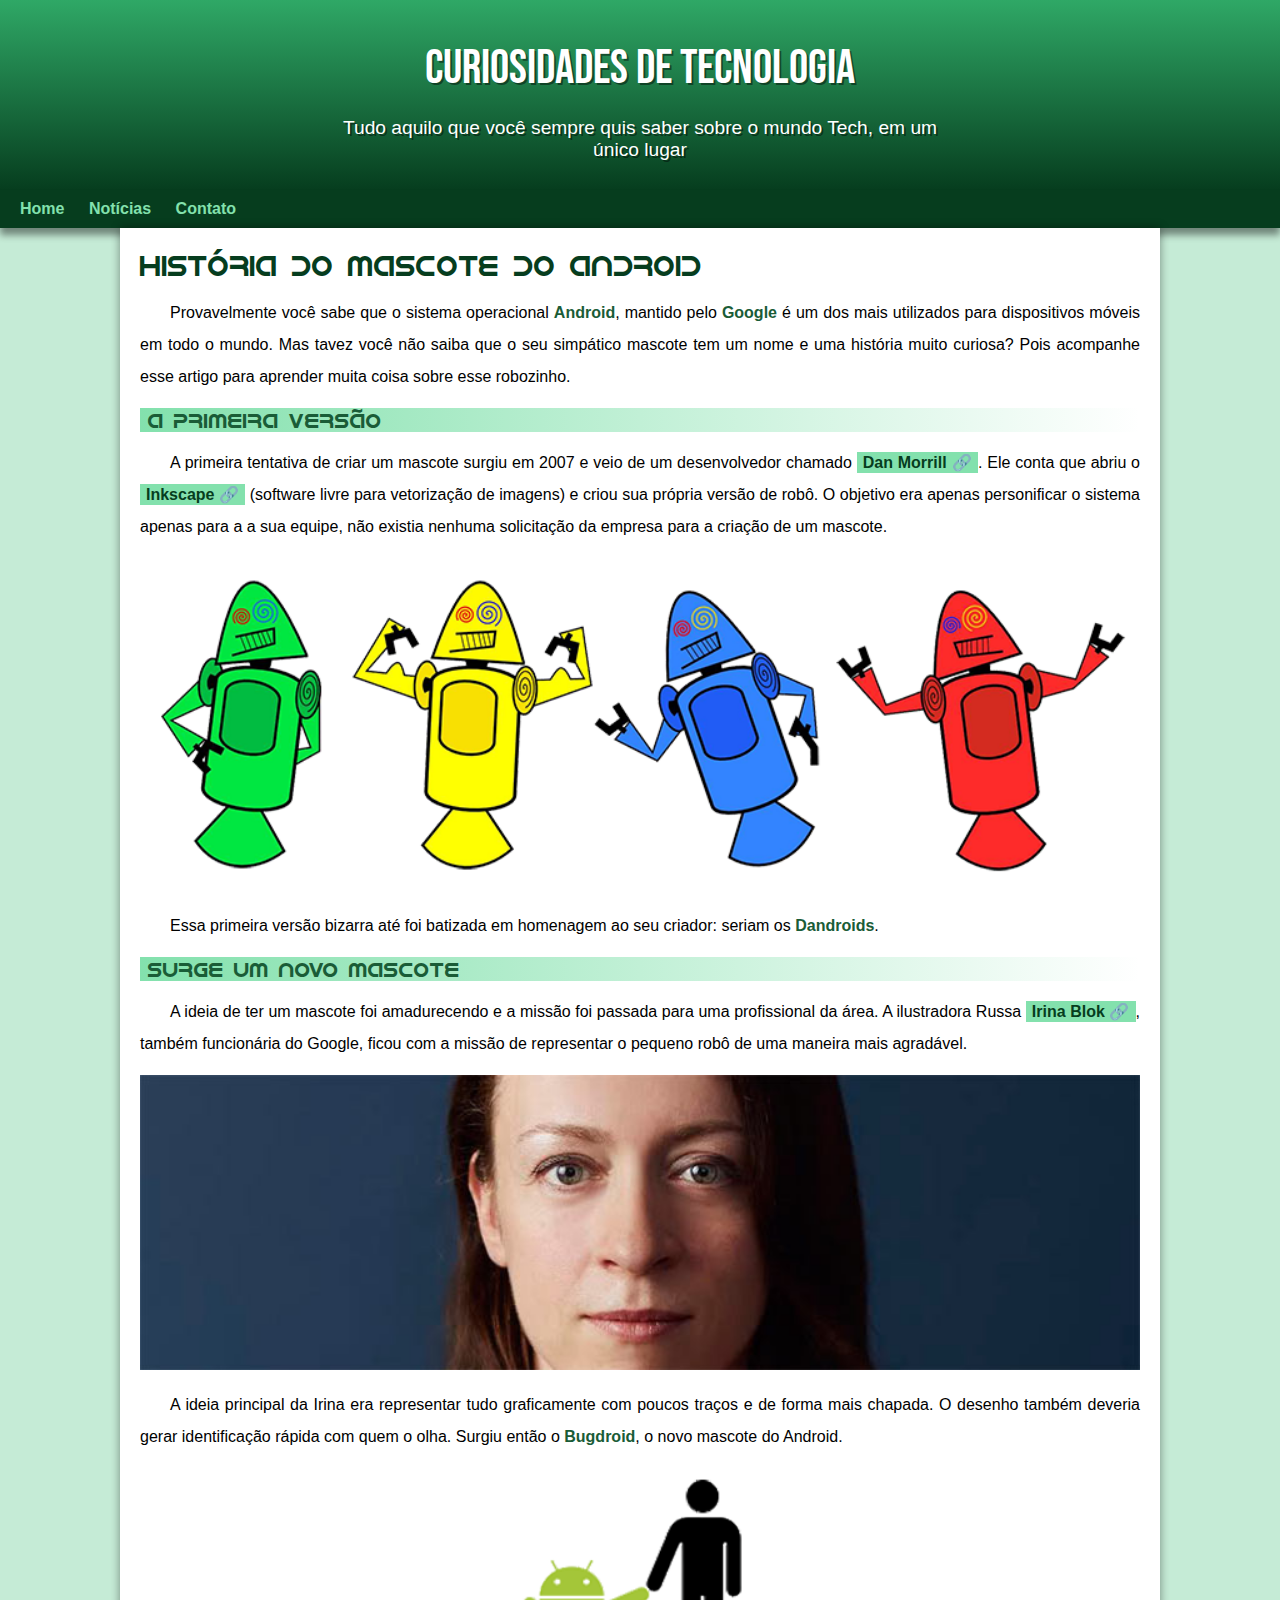
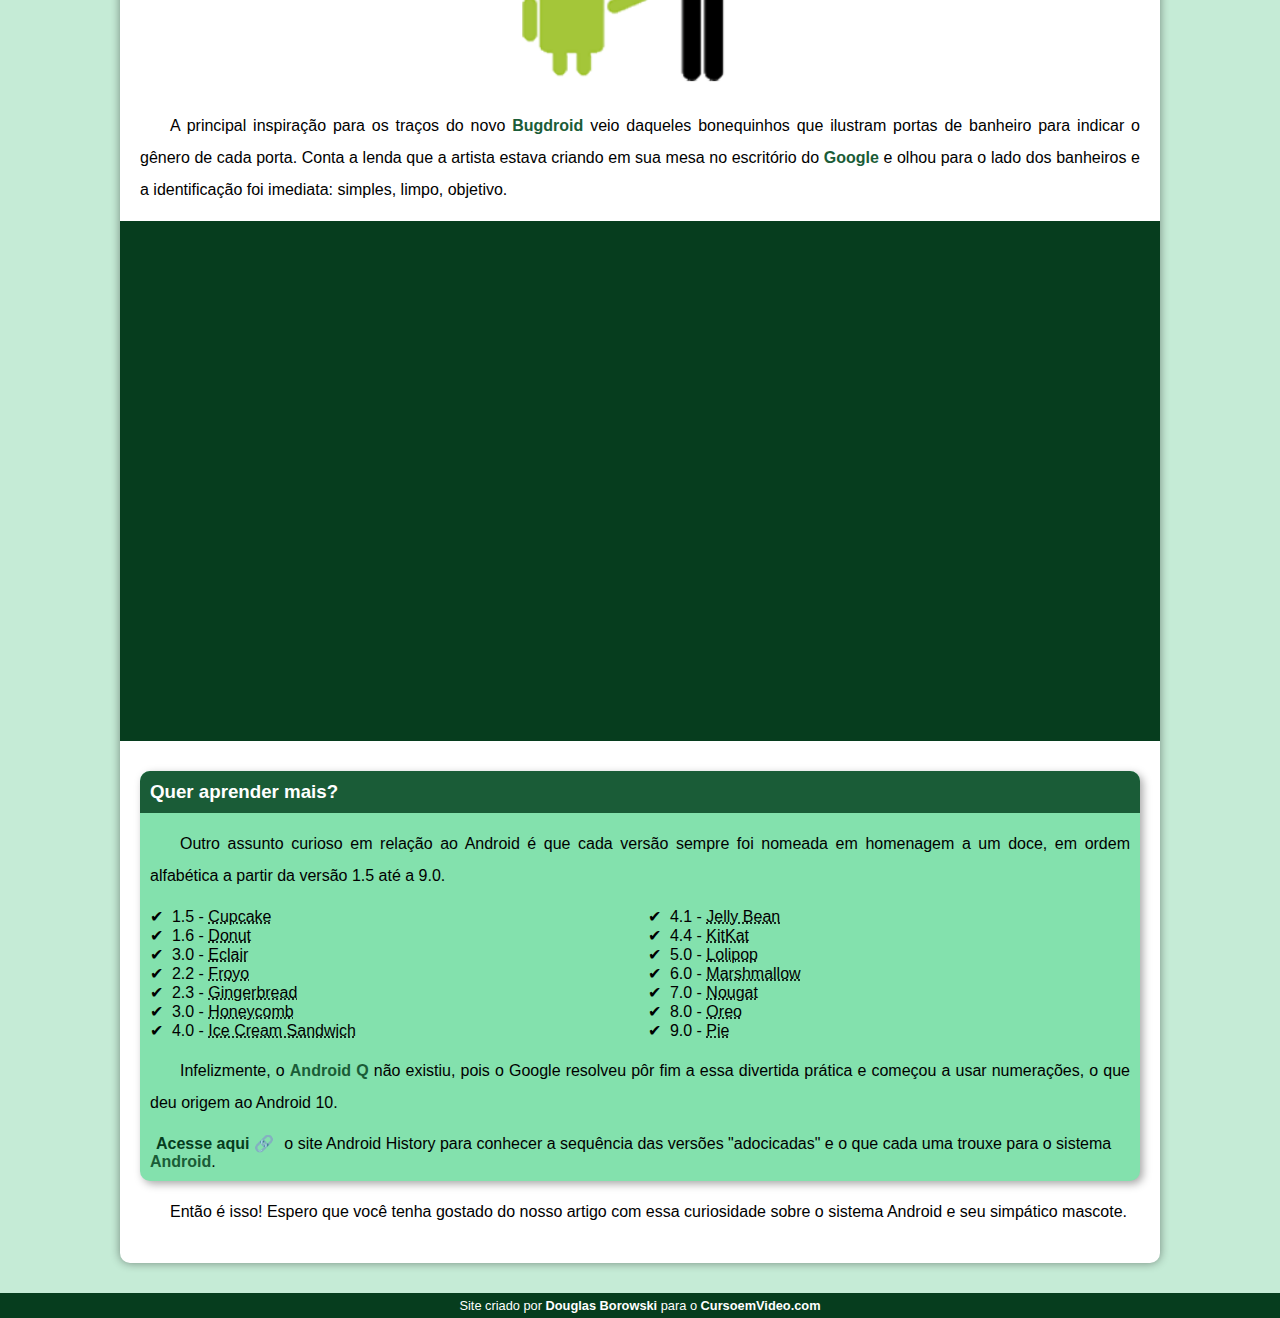
<file: projetos/Android/index.html>
<!DOCTYPE html>
<html lang="pt-br">
<head>
    <meta charset="UTF-8">
    <meta http-equiv="X-UA-Compatible" content="IE=edge">
    <meta name="viewport" content="width=device-width, initial-scale=1.0">
    <title>Como surgiu o mascote do Android</title>
    <link rel="shortcut icon" href="pacote-projeto-d010/imagens/favicon.ico" type="image/x-icon">
    <link rel="stylesheet" href="style/style.css">
</head>
<body>
    <header>
        <h1>Curiosidades de Tecnologia</h1>
        <p>Tudo aquilo que você sempre quis saber sobre o mundo Tech, em um único lugar</p>
    </header>
    <nav>
        <a href="#">Home</a>
        <a href="#">Notícias</a>
        <a href="#">Contato</a>
    </nav>
    <main>
        <article>
            <h1>História do Mascote do Android</h1>
            
            <p>Provavelmente você sabe que o sistema operacional <strong>Android</strong>, mantido pelo <strong>Google</strong> é um dos mais utilizados para dispositivos móveis em todo o mundo. Mas tavez você não saiba que o seu simpático mascote tem um nome e uma história muito curiosa? Pois acompanhe esse artigo para aprender muita coisa sobre esse robozinho.</p>
            
            <h2>A primeira versão</h2>
            
            <p>A primeira tentativa de criar um mascote surgiu em 2007 e veio de um desenvolvedor chamado <a href="https://androidcommunity.com/dan-morrill-shows-us-the-android-mascot-that-almost-was-20130103/" target="_blank" class="externo">Dan Morrill</a>. Ele conta que abriu o <a href="https://inkscape.org/pt-br/" target="_blank" class="externo">Inkscape</a> (software livre para vetorização de imagens) e criou sua própria versão de robô. O objetivo era apenas personificar o sistema apenas para a a sua equipe, não existia nenhuma solicitação da empresa para a criação de um mascote.</p>
            
            <picture>
                <source media="(max-width: 670px)" srcset="pacote-projeto-d010/imagens/dan-droids-pq.png">
                <img src="pacote-projeto-d010/imagens/dan-droids.png" alt="Primeiro mascote do Android"></picture>
            
            <p>Essa primeira versão bizarra até foi batizada em homenagem ao seu criador: seriam os <strong>Dandroids</strong>.</p>
            
            <h2>Surge um novo mascote</h2>
            
            <p>A ideia de ter um mascote foi amadurecendo e a missão foi passada para uma profissional da área. A ilustradora Russa <a href="https://www.irinablok.com/" target="_blank" class="externo">Irina Blok</a>, também funcionária do Google, ficou com a missão de representar o pequeno robô de uma maneira mais agradável.</p>
            
            <picture>
                <source media="(max-width: 670px )" srcset="pacote-projeto-d010/imagens/irina-blok-pq.jpg">
                <img src="pacote-projeto-d010/imagens/irina-blok.jpg" alt="Irina Block, criadora do primeiro Bugdroid"></picture>
            
            <p>A ideia principal da Irina era representar tudo graficamente com poucos traços e de forma mais chapada. O desenho também deveria gerar identificação rápida com quem o olha. Surgiu então o <strong>Bugdroid</strong>, o novo mascote do Android.</p>
            
            <img src="pacote-projeto-d010/imagens/bugdroid.png" class="pequena" alt="Bugdroid">
            
            <p>A principal inspiração para os traços do novo <strong>Bugdroid</strong> veio daqueles bonequinhos que ilustram portas de banheiro para indicar o gênero de cada porta. Conta a lenda que a artista estava criando em sua mesa no escritório do <strong>Google</strong> e olhou para o lado dos banheiros e a identificação foi imediata: simples, limpo, objetivo.</p>
            
            <div class="video"><iframe width="560" height="315" src="https://www.youtube.com/embed/l2UDgpLz20M" title="YouTube video player" frameborder="0" allow="accelerometer; autoplay; clipboard-write; encrypted-media; gyroscope; picture-in-picture; web-share" allowfullscreen></iframe></div>
             
            <aside>
                <h3>Quer aprender mais?</h3>
                
                <p>Outro assunto curioso em relação ao Android é que cada versão sempre foi nomeada em homenagem a um doce, em ordem alfabética a partir da versão 1.5 até a 9.0.</p>
                
                <ul>
                    <li>1.5 - <abbr title="Bolo de pote">Cupcake</abbr></li>
                    <li>1.6 - <abbr title="Rosquinha">Donut</abbr></li>
                    <li>3.0 - <abbr title="Bomba">Eclair</abbr></li>
                    <li>2.2 - <abbr title="Iogurte congelado">Froyo</abbr></li>
                    <li>2.3 - <abbr title="Biscoito de gengibre">Gingerbread</abbr></li>
                    <li>3.0 - <abbr title="Favo de mel">Honeycomb</abbr></li>
                    <li>4.0 - <abbr title="Sanduiche de sorvete">Ice Cream Sandwich</abbr></li>
                    <li>4.1 - <abbr title="Jujubas">Jelly Bean</abbr></li>
                    <li>4.4 - <abbr title="Kitkat">KitKat</abbr></li>
                    <li>5.0 - <abbr title="Pirulito">Lolipop</abbr></li>
                    <li>6.0 - <abbr title="Marshmallow">Marshmallow</abbr></li>
                    <li>7.0 - <abbr title="Torrone">Nougat</abbr></li>
                    <li>8.0 - <abbr title="Oreo">Oreo</abbr></li>
                    <li>9.0 - <abbr title="Torta">Pie</abbr></li>
                </ul>
                
                <p>Infelizmente, o <strong>Android Q</strong> não existiu, pois o Google resolveu pôr fim a essa divertida prática e começou a usar numerações, o que deu origem ao Android 10.</p>
                
                <a href="https://www.android.com/intl/pt-BR_br/history/" target="_blank" class="externo">Acesse aqui</a> o site Android History para conhecer a sequência das versões "adocicadas" e o que cada uma trouxe para o sistema <strong>Android</strong>.
            </aside>
            
                <p>Então é isso! Espero que você tenha gostado do nosso artigo com essa curiosidade sobre o sistema Android e seu simpático mascote.</p>
        </article>
        
    </main>
    <footer>Site criado por <a href="#">Douglas Borowski</a> para o <a href="#">CursoemVideo.com</a></footer>
    
</body>
</html>
</file>
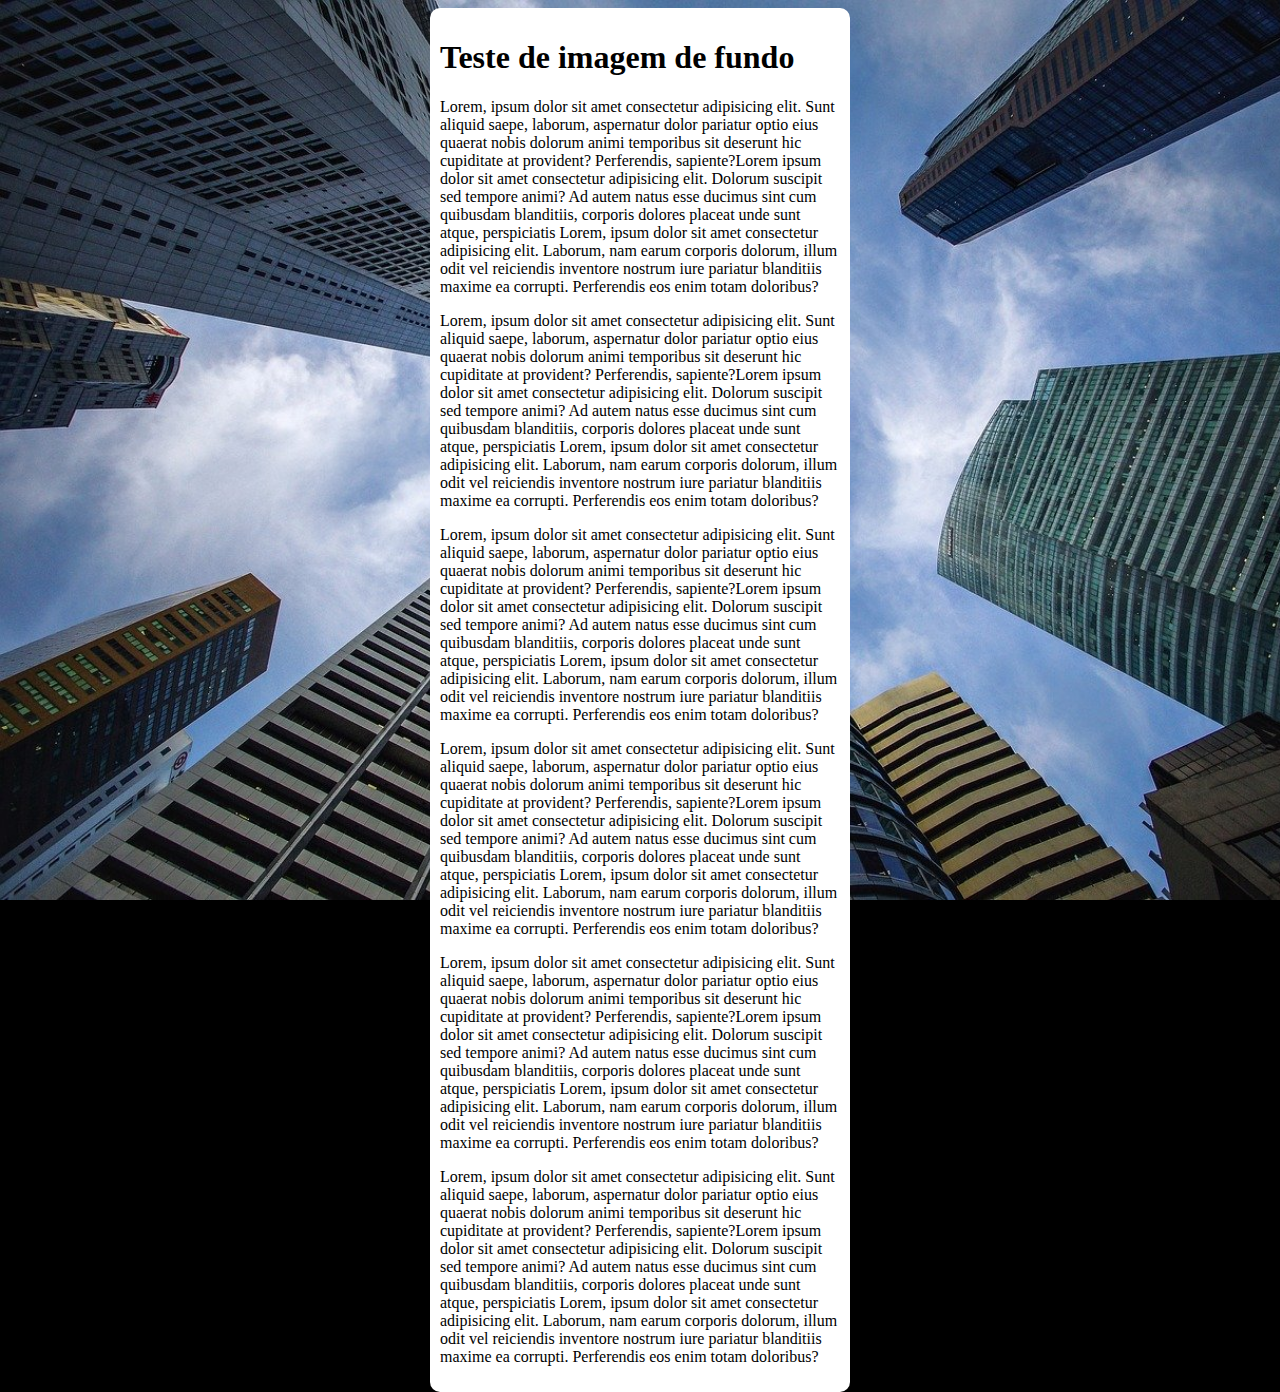
<file: exercicios/ex022/fundo006.html>
<!DOCTYPE html>
<html lang="pt-br">
<head>
    <meta charset="UTF-8">
    <meta http-equiv="X-UA-Compatible" content="IE=edge">
    <meta name="viewport" content="width=device-width, initial-scale=1.0">
    <title>adaptando imagem de fundo</title>
    <style>
        body {
            height: 100vh;
            background-color: black;
            background-image: url('imagens/wallpaper002.jpg');
            background-repeat: no-repeat;
            background-size: cover;
            background-attachment: fixed;
        }

        main {
            background-color: white;
            padding: 10px;
            border-radius: 10px;
            margin: auto;
            width: 400px;
        }
    </style>
</head>
<body>
    <main>
        <h1>Teste de imagem de fundo</h1>
        <p>Lorem, ipsum dolor sit amet consectetur adipisicing elit. Sunt aliquid saepe, laborum, aspernatur dolor pariatur optio eius quaerat nobis dolorum animi temporibus sit deserunt hic cupiditate at provident? Perferendis, sapiente?Lorem ipsum dolor sit amet consectetur adipisicing elit. Dolorum suscipit sed tempore animi? Ad autem natus esse ducimus sint cum quibusdam blanditiis, corporis dolores placeat unde sunt atque, perspiciatis Lorem, ipsum dolor sit amet consectetur adipisicing elit. Laborum, nam earum corporis dolorum, illum odit vel reiciendis inventore nostrum iure pariatur blanditiis maxime ea corrupti. Perferendis eos enim totam doloribus?</p>
        <p>Lorem, ipsum dolor sit amet consectetur adipisicing elit. Sunt aliquid saepe, laborum, aspernatur dolor pariatur optio eius quaerat nobis dolorum animi temporibus sit deserunt hic cupiditate at provident? Perferendis, sapiente?Lorem ipsum dolor sit amet consectetur adipisicing elit. Dolorum suscipit sed tempore animi? Ad autem natus esse ducimus sint cum quibusdam blanditiis, corporis dolores placeat unde sunt atque, perspiciatis Lorem, ipsum dolor sit amet consectetur adipisicing elit. Laborum, nam earum corporis dolorum, illum odit vel reiciendis inventore nostrum iure pariatur blanditiis maxime ea corrupti. Perferendis eos enim totam doloribus?</p><p>Lorem, ipsum dolor sit amet consectetur adipisicing elit. Sunt aliquid saepe, laborum, aspernatur dolor pariatur optio eius quaerat nobis dolorum animi temporibus sit deserunt hic cupiditate at provident? Perferendis, sapiente?Lorem ipsum dolor sit amet consectetur adipisicing elit. Dolorum suscipit sed tempore animi? Ad autem natus esse ducimus sint cum quibusdam blanditiis, corporis dolores placeat unde sunt atque, perspiciatis Lorem, ipsum dolor sit amet consectetur adipisicing elit. Laborum, nam earum corporis dolorum, illum odit vel reiciendis inventore nostrum iure pariatur blanditiis maxime ea corrupti. Perferendis eos enim totam doloribus?</p><p>Lorem, ipsum dolor sit amet consectetur adipisicing elit. Sunt aliquid saepe, laborum, aspernatur dolor pariatur optio eius quaerat nobis dolorum animi temporibus sit deserunt hic cupiditate at provident? Perferendis, sapiente?Lorem ipsum dolor sit amet consectetur adipisicing elit. Dolorum suscipit sed tempore animi? Ad autem natus esse ducimus sint cum quibusdam blanditiis, corporis dolores placeat unde sunt atque, perspiciatis Lorem, ipsum dolor sit amet consectetur adipisicing elit. Laborum, nam earum corporis dolorum, illum odit vel reiciendis inventore nostrum iure pariatur blanditiis maxime ea corrupti. Perferendis eos enim totam doloribus?</p><p>Lorem, ipsum dolor sit amet consectetur adipisicing elit. Sunt aliquid saepe, laborum, aspernatur dolor pariatur optio eius quaerat nobis dolorum animi temporibus sit deserunt hic cupiditate at provident? Perferendis, sapiente?Lorem ipsum dolor sit amet consectetur adipisicing elit. Dolorum suscipit sed tempore animi? Ad autem natus esse ducimus sint cum quibusdam blanditiis, corporis dolores placeat unde sunt atque, perspiciatis Lorem, ipsum dolor sit amet consectetur adipisicing elit. Laborum, nam earum corporis dolorum, illum odit vel reiciendis inventore nostrum iure pariatur blanditiis maxime ea corrupti. Perferendis eos enim totam doloribus?</p><p>Lorem, ipsum dolor sit amet consectetur adipisicing elit. Sunt aliquid saepe, laborum, aspernatur dolor pariatur optio eius quaerat nobis dolorum animi temporibus sit deserunt hic cupiditate at provident? Perferendis, sapiente?Lorem ipsum dolor sit amet consectetur adipisicing elit. Dolorum suscipit sed tempore animi? Ad autem natus esse ducimus sint cum quibusdam blanditiis, corporis dolores placeat unde sunt atque, perspiciatis Lorem, ipsum dolor sit amet consectetur adipisicing elit. Laborum, nam earum corporis dolorum, illum odit vel reiciendis inventore nostrum iure pariatur blanditiis maxime ea corrupti. Perferendis eos enim totam doloribus?</p>
    </main>
    
</body>
</html>
</file>
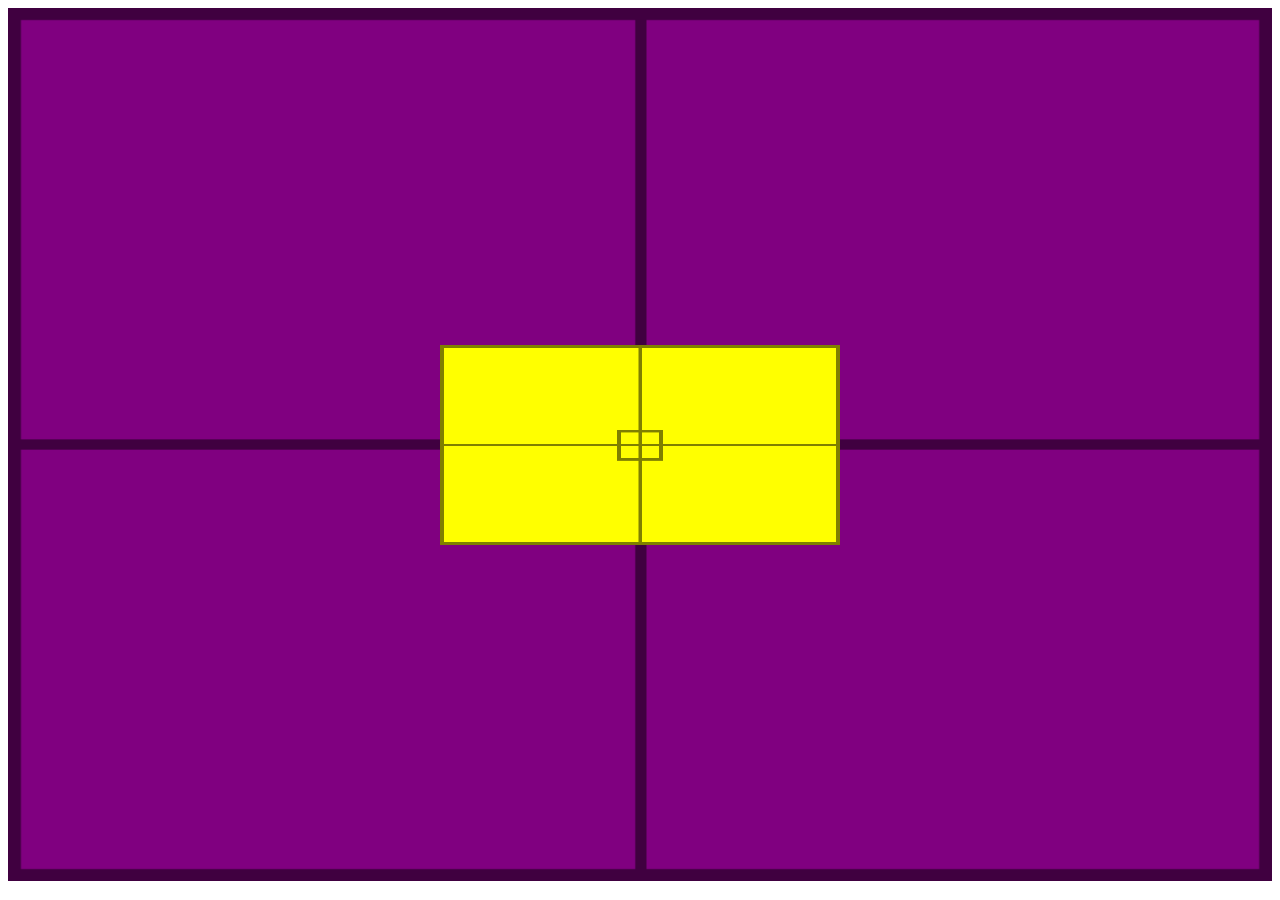
<file: exercicios/ex022/fundo007.html>
<!DOCTYPE html>
<html lang="pt-br">
<head>
    <meta charset="UTF-8">
    <meta http-equiv="X-UA-Compatible" content="IE=edge">
    <meta name="viewport" content="width=device-width, initial-scale=1.0">
    <title>Alinhamento vertical</title>
    <style>
        #container {
            position: relative;
            background-image: url('imagens/target001.png');
            background-size: 100% 100%;
            height: 97vh;
            background-color: purple;

        }

        #conteudo {
            position: absolute;
            background-image: url('imagens/target001.png');
            background-size: 100% 100%;
            height: 200px;
            background-color: yellow;
            width: 400px;   

            left: 50%;
            top: 50%;

            transform: translate(-50%, -50%);
        }
    </style>
</head>
<body>
    <section id="container">
            <main id="conteudo">

            </main>
    </section>
    
</body>
</html>
</file>
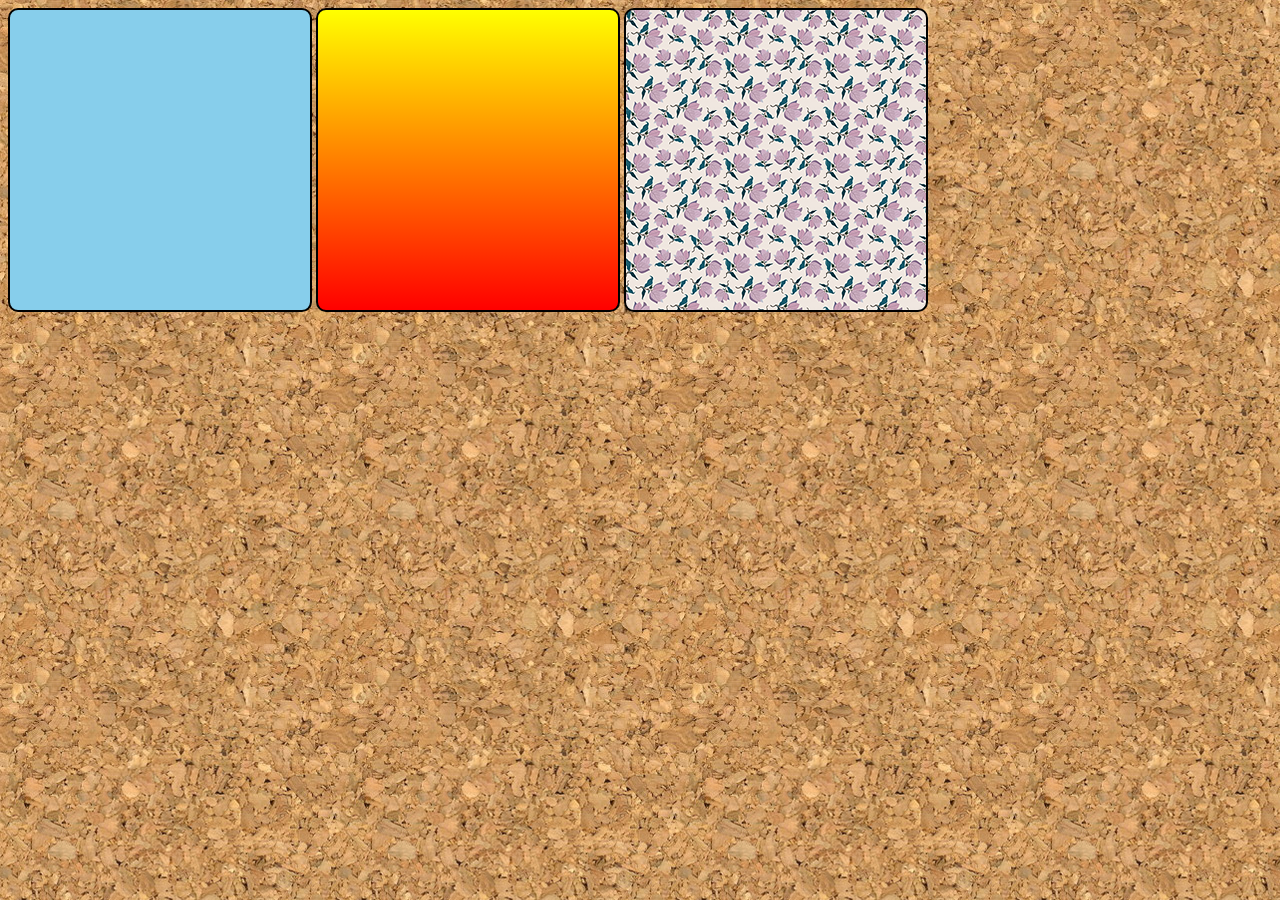
<file: exercicios/ex022/teste.html>
<!DOCTYPE html>
<html lang="pt-br">
<head>
    <meta charset="UTF-8">
    <meta http-equiv="X-UA-Compatible" content="IE=edge">
    <meta name="viewport" content="width=device-width, initial-scale=1.0">
    <title>teste colocando imagem de fundo</title>
    <style>
        div.quadrado {
            border: 2px solid black;
            width: 300px;
            height: 300px;
            display: inline-block;
            border-radius: 10px;

        }

        div#q1 {
            background-color: skyblue;
        }

        div#q2 {
            background-image: linear-gradient(to bottom, yellow, red);
        }

        div#q3 {
            background-image: url('imagens/pattern003.png');
        }

        body {
            background-image: url('imagens/wallpaper001.jpg');
        }
    </style>
</head>
<body>
    <div class="quadrado" id="q1">

    </div>
    <div class="quadrado" id="q2">

    </div>
    <div class="quadrado" id="q3">

    </div>
    
</body>
</html>
</file>
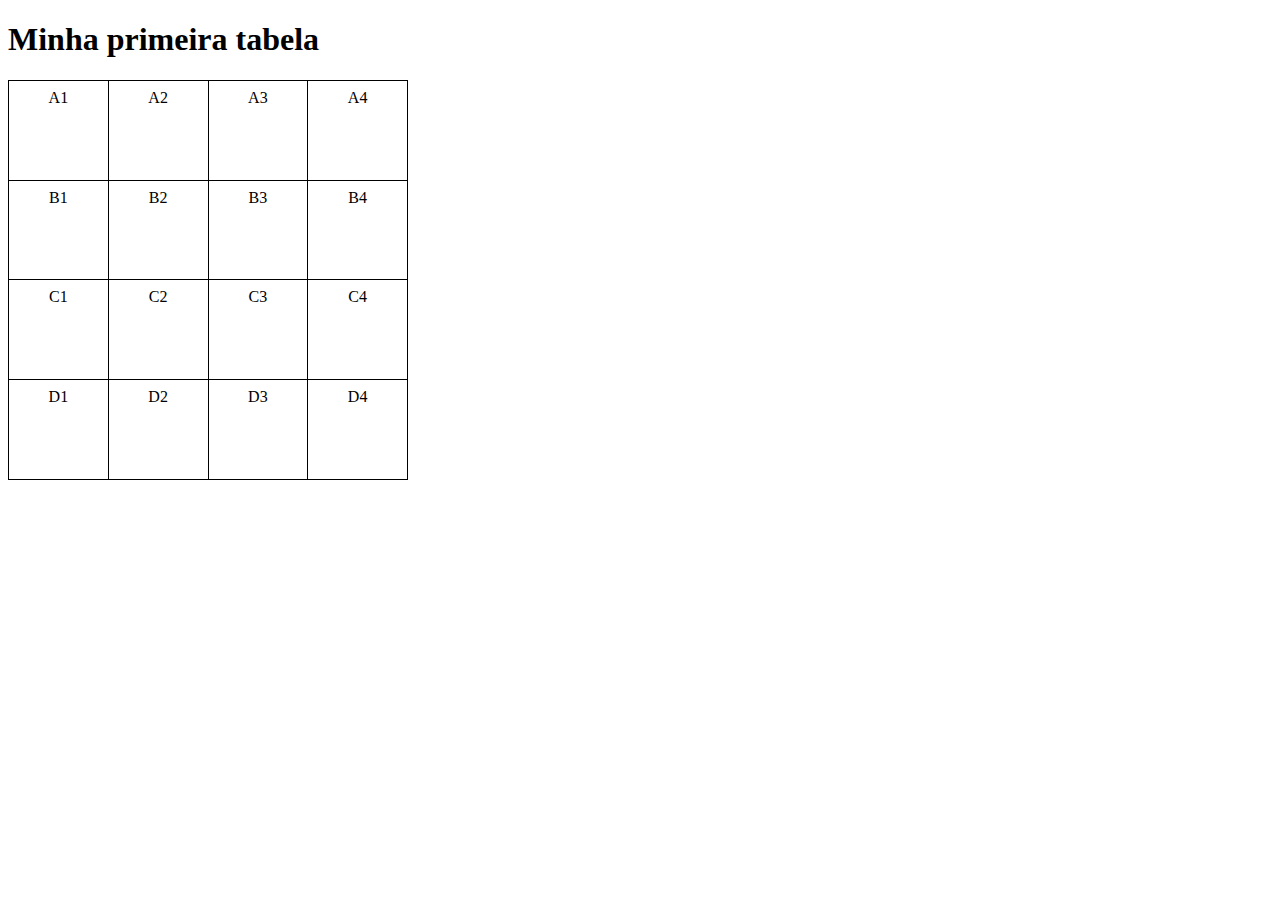
<file: exercicios/ex023/tabelas.html>
<!DOCTYPE html>
<html lang="pt-br">
<head>
    <meta charset="UTF-8">
    <meta http-equiv="X-UA-Compatible" content="IE=edge">
    <meta name="viewport" content="width=device-width, initial-scale=1.0">
    <title>tabelas</title>
    <style>
        td {
            border: 1px solid black;
            padding: 8px;
            vertical-align: top;
            text-align: center;
        }

        table {
            width: 400px;
            border-collapse: collapse;
            height: 400px;        
           
        }
    </style>
</head>
<body>
    <h1>Minha primeira tabela</h1>
    <table>
        <tr>
            <td>A1</td>
            <td>A2</td>
            <td>A3</td>
            <td>A4</td>
        </tr>
        <tr>
            <td>B1</td>
            <td>B2</td>
            <td>B3</td>
            <td>B4</td>
        </tr>
        <tr>
            <td>C1</td>
            <td>C2</td>
            <td>C3</td>
            <td>C4</td>
        </tr>
        <tr>
            <td>D1</td>
            <td>D2</td>
            <td>D3</td>
            <td>D4</td>
        </tr>
    </table>
    
</body>
</html>
</file>
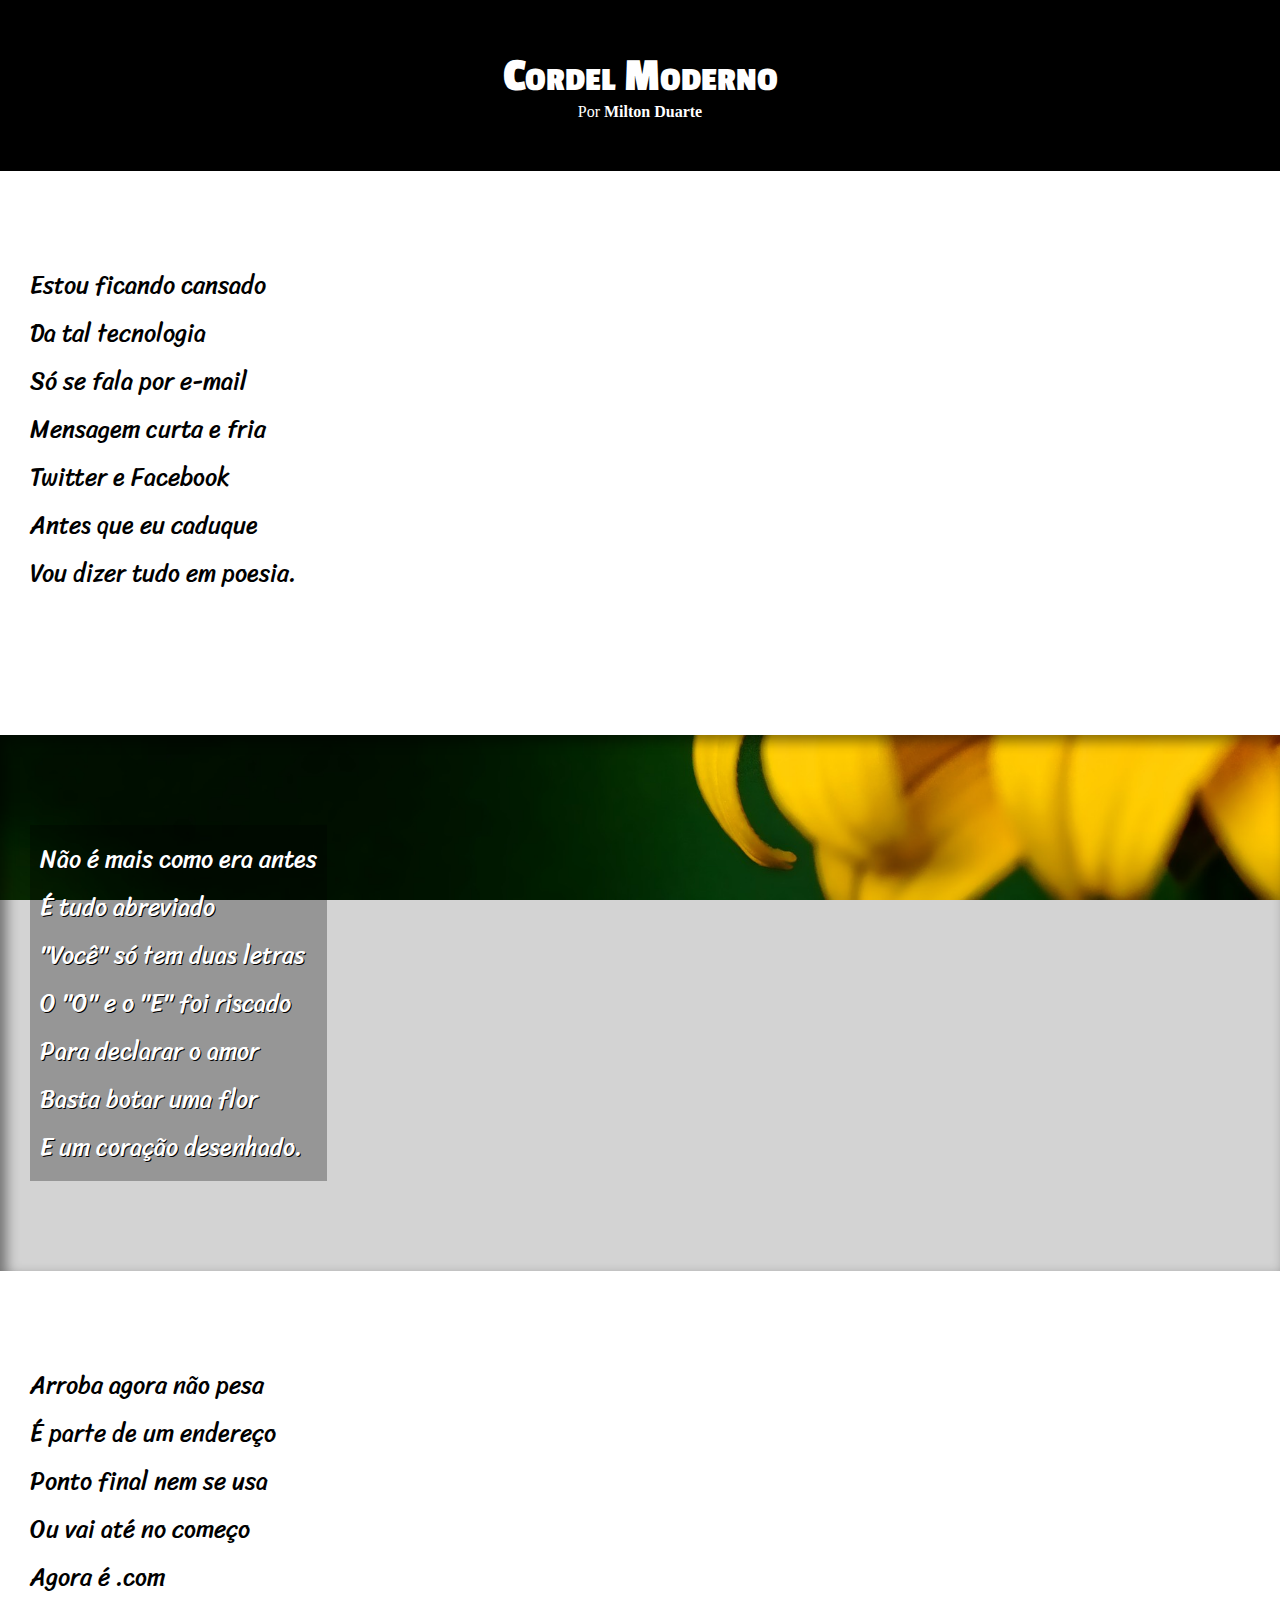
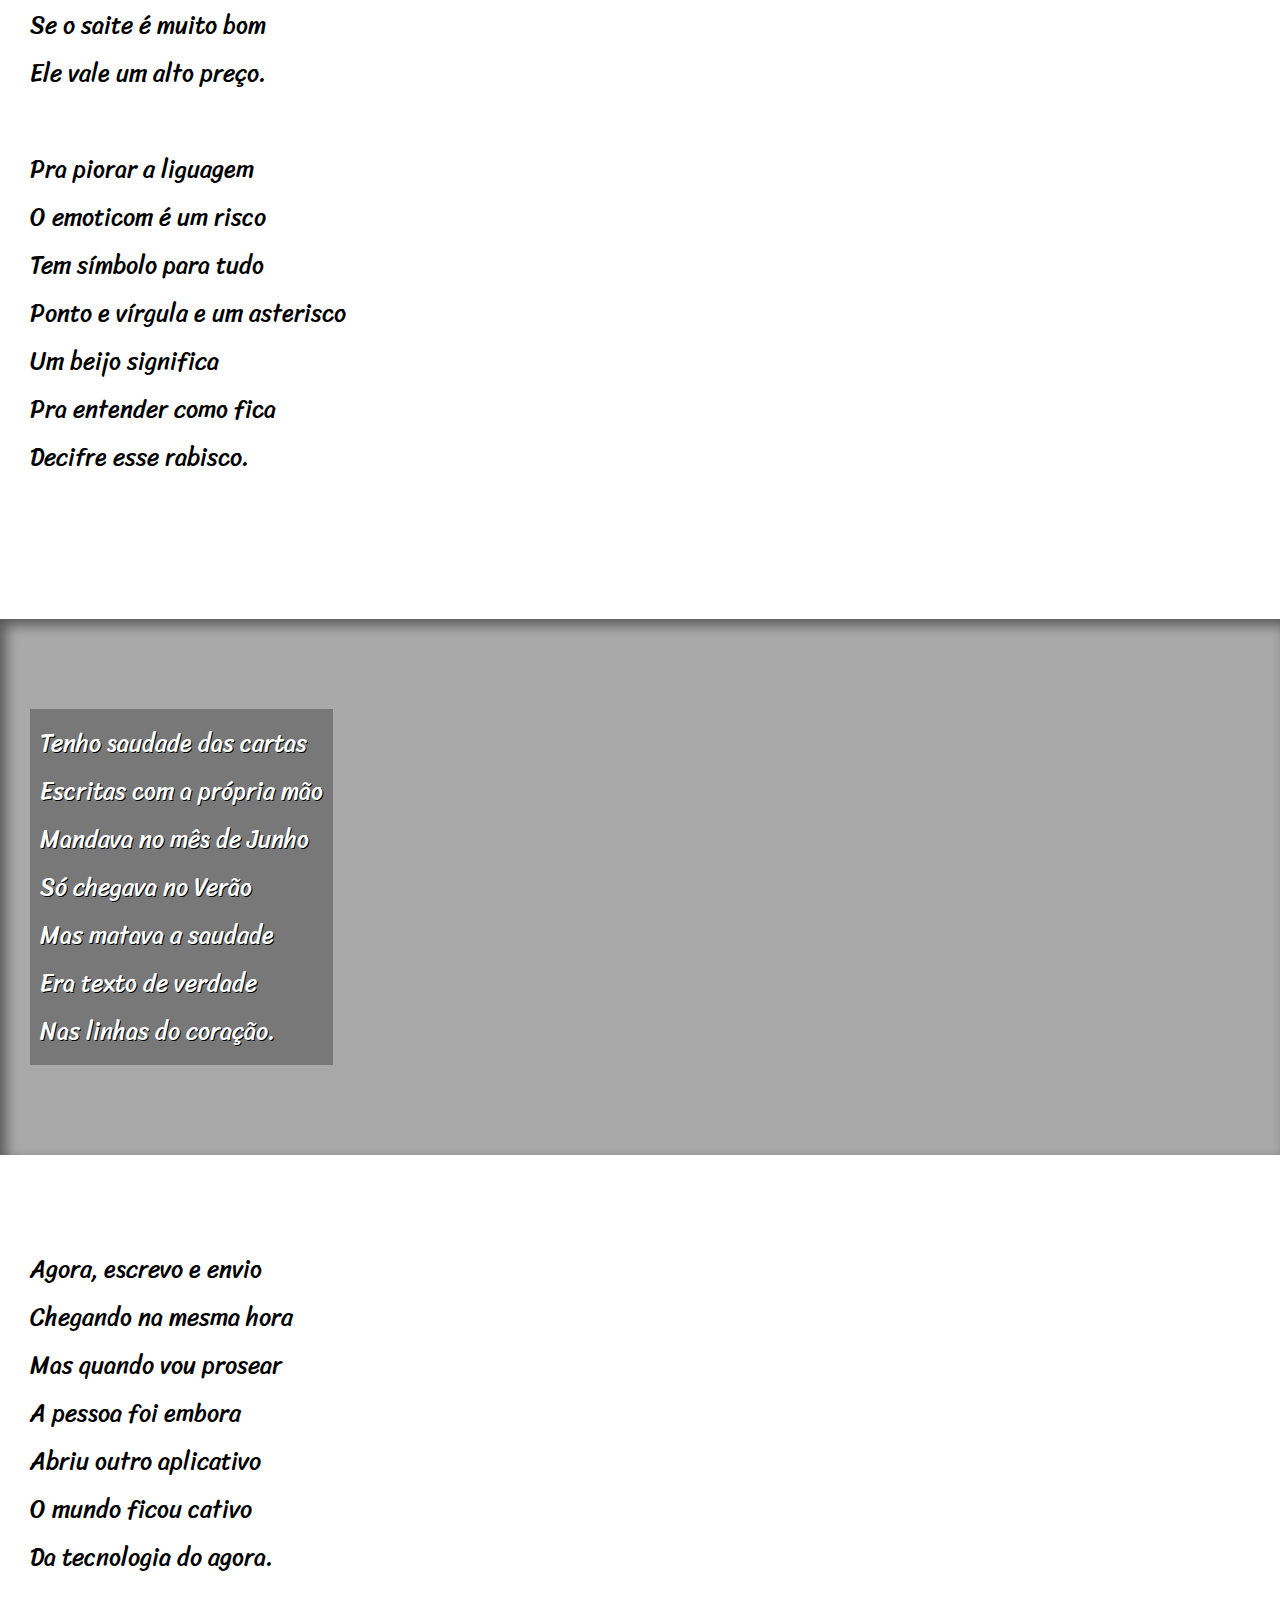
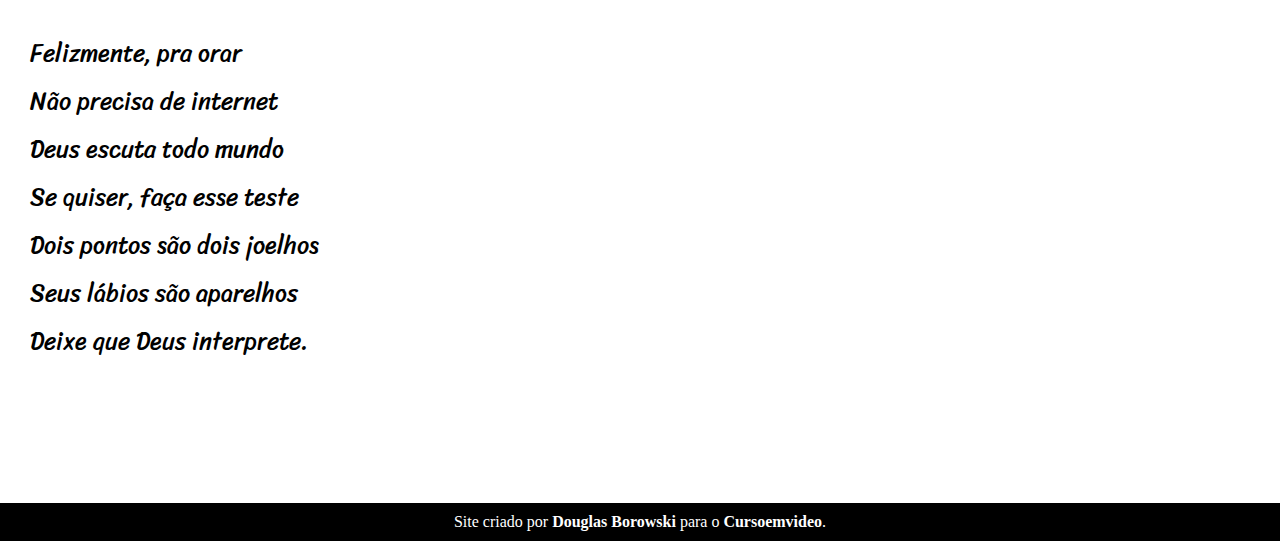
<file: projetos/Cordel/Cordel.html>
<!DOCTYPE html>
<html lang="pt-br">
<head>
    <meta charset="UTF-8">
    <meta http-equiv="X-UA-Compatible" content="IE=edge">
    <meta name="viewport" content="width=device-width, initial-scale=1.0">
    <title>Cordel moderno</title>
    <link rel="stylesheet" href="estilo/style.css">
</head>
<body>
    <header>
        <h1>Cordel Moderno</h1>
        <p>Por <a href="https://www.recantodasletras.com.br/poesias/3186743" target="_blank">Milton Duarte</a></p>
    </header>

    <section class="normal">
        <p>
            Estou ficando cansado <br>
            Da tal tecnologia <br>
            Só se fala por e-mail <br>
            Mensagem curta e fria <br>
            Twitter e Facebook <br>
            Antes que eu caduque <br>
            Vou dizer tudo em poesia. <br>
        </p>
    </section>


    <section class="imagen" id="img01">
        <p>
            Não é mais como era antes <br>
            É tudo abreviado <br>
            "Você" só tem duas letras <br>
            O "O" e o "E" foi riscado <br>
            Para declarar o amor <br>
            Basta botar uma flor <br>
            E um coração desenhado. <br>
        </p>
    </section>


    <section class="normal">
        <p>
            Arroba agora não pesa <br>
            É parte de um endereço <br>
            Ponto final nem se usa <br>
            Ou vai até no começo <br>
            Agora é .com <br>
            Se o saite é muito bom <br>
            Ele vale um alto preço. <br>
        </p>
        <p>
            Pra piorar a liguagem <br>
            O emoticom é um risco <br>
            Tem símbolo para tudo <br>
            Ponto e vírgula e um asterisco <br>
            Um beijo significa <br>
            Pra entender como fica <br>
            Decifre esse rabisco. <br>
        </p>
        
    </section>


    <section class="imagen" id="img02">
        <p>
            Tenho saudade das cartas <br>
            Escritas com a própria mão <br>
            Mandava no mês de Junho <br>
            Só chegava no Verão <br>
            Mas matava a saudade <br>
            Era texto de verdade <br>
            Nas linhas do coração. <br>
        </p>
    </section>


    <section class="normal">

        <p>
            Agora, escrevo e envio <br>
            Chegando na mesma hora <br>
            Mas quando vou prosear <br>
            A pessoa foi embora <br>
            Abriu outro aplicativo <br>
            O mundo ficou cativo <br>
            Da tecnologia do agora. <br>
        </p>
        <p>
            Felizmente, pra orar <br>
            Não precisa de internet <br>
            Deus escuta todo mundo <br>
            Se quiser, faça esse teste <br>
            Dois pontos são dois joelhos <br>
            Seus lábios são aparelhos <br>
            Deixe que Deus interprete. <br>
        </p>

    </section>
</body>

<footer>Site criado por <a href="https://github.com/DouglasBorowski" target="_blank">Douglas Borowski</a> para o <a href="https://cursoemvideo.com" target="_blank">Cursoemvideo</a>.</footer>
</html>
</file>
<file: projetos/Android/style/style.css>
@charset "UTF-8";
@import url('https://fonts.googleapis.com/css2?family=Bebas+Neue&display=swap');

@font-face {
    font-family: 'android';
    src: url('../fontes/idroid.otf') format('opentype');
    font-weight: normal;
}

:root {
    --cor0: #c5ebd6;
    --cor1: #83e1ad;
    --cor2: #3dd684;
    --cor3: #2fa866;
    --cor4: #1a5c37;
    --cor5: #063d1e;

    --font-padrao: arial, verdana, helvetica, sans-serif;
    --font-destaque: 'Bebas Neue', cursive;
    --font-android: 'android', cursive;
    
}

* {
    margin: 0px;
    padding: 0px;
}



body {
    background-color: #c5ebd6;
    font-family: var(--font-padrao);
}

a.externo::after {
    content: '\00a0\1f517';
}

header {
    background-image: linear-gradient(to bottom, var(--cor3), var(--cor5));
    min-height: 150px;
    text-align: center;
    padding-top: 40px;

}

header > h1 {
    color: white;
    font-family: var(--font-destaque);
    font-weight: normal;
    margin-bottom: 20px;
    font-size: 3em;
    text-shadow: 2px 2px 0px rgba(0, 0, 0, 0.445);
}

header > p {
    color: white;
    font-family: var(--font-padrao);
    font-size: 1.2em;
    max-width: 600px;
    margin: auto;
    padding-left: 10px;
    padding-right: 10px;
    text-shadow: 2px 2px 0px rgba(0, 0, 0, 0.445);
    padding-bottom: 20px;
}

nav {
    background-color: var(--cor5);
    padding: 10px;
    box-shadow: 0px 7px 7px rgba(0, 0, 0, 0.432);
}

nav > a {
    color: var(--cor1);
    padding: 10px;
    text-decoration: none;
    font-weight: bold;
    border-radius: 5px;
    transition-duration: 0.5s;

}

nav > a:hover {
    background-color: var(--cor3);
    color: var(--cor5);
}

main {
    
    min-width: 300px;
    max-width: 1000px;
    padding: 20px;
    margin: auto;
    background-color: white;
    box-shadow: 0px 0px 10px rgba(0, 0, 0, 0.425);
    margin-bottom: 30px;
    border-bottom-left-radius: 10px;
    border-bottom-right-radius: 10px;
}

main h1 {
    color: var(--cor5);
    font-family: var(--font-android);
    font-weight: normal;
    font-size: 1.8em;
}

main h2 {
    color: var(--cor4);
    font-family: var(--font-android);
    font-size: 1.3em;
    font-weight: normal;
    background-image: linear-gradient(to right, var(--cor1), transparent);
    text-indent: 8px;
}

main p {
    margin: 15px 0px 15px 0px;
    text-align: justify;
    text-indent: 30px;
    font-size: 1em;
    line-height: 2em;
} 

main img {
    width: 100%;

}

main img.pequena {
    max-width: 350px;
    display: block;
    margin: auto;
}

main strong {
    color: var(--cor4);
    font-weight: bold;
   
}

main a {
    background-color: var(--cor1);
    padding: 2px 6px;
    font-weight: bold;
    text-decoration: none;
    color: var(--cor5);
}

main a:hover {
    text-decoration: underline;
    background-color: var(--cor3);
}

div.video {
    background-color: var(--cor5);
    margin: 0px -20px 30px -20px;
    padding: 20px;
    padding-bottom: 50%;
    position: relative;

}

div.video > iframe {
    position: absolute;
    top: 5%;
    left: 5%;
    width: 90%;
    height: 90%;

}

aside {
    background-color: var(--cor1);
    padding: 10px;
    border-radius: 10px;
    box-shadow: 3px 3px 8px rgba(0, 0, 0, 0.342);
}

aside > ul {
    list-style-position: inside;
    columns: 2;
    list-style-type: '\2714\00a0\00a0';
}

aside > h3 {
    background-color: var(--cor4);
    color: white;
    padding: 10px;
    margin: -10px -10px 0px -10px;
    border-radius: 10px 10px 0px 0px;

}

footer {
    background-color: var(--cor5);
    color: white;
    text-align: center;
    font-size: 0.8em;
    padding: 5px;
}

footer a {
    color: white;
    font-weight: bolder;
    text-decoration: none;
}

footer a:hover {
    text-decoration: underline;
    color: var(--cor1);
}
</file>
<file: projetos/Cordel/estilo/style.css>
@charset "UTF-8";

@import url('https://fonts.googleapis.com/css2?family=Passion+One&display=swap');
@import url('https://fonts.googleapis.com/css2?family=Sriracha&display=swap');

:root {
    --fonte01: font-family: Verdana, Geneva, Tahoma, sans-serif;
    --fonte02: 'Passion One', cursive;
    --fonte03: 'Sriracha', cursive;
}

* {
    margin: 0px;
    padding: 0px;
}

html, body {
    min-height: 100vh;
    background-color: lightgray;
    font-family: var(--fonte01);
}

header {
    background-color: black;
    color: white;
    text-align: center;
}

header > h1 {
    padding-top: 50px;
    font-variant: small-caps;
    font-family: var(--fonte02);
    font-size: 3em;

}

header > p {
    text-decoration: none;
    padding-bottom: 50px;
        
}

a {
    color: white;
    text-decoration: none;
    font-weight: bolder;
}

a:hover {
    text-decoration: underline;
}

section {
    font-family: var(--fonte03);
    font-size: 1.5em;
    padding-top: 10vh;
    padding-bottom: 10vh;
    line-height: 2em;
    padding-left: 30px;
    
    
}

section.normal {
    background-color: white;
}

section.imagen {
    background-color: darkgray;
    color: white;
    box-shadow: inset 6px 6px 13px 0px rgba(0, 0, 0, 0.479);
    background-attachment: fixed;
    background-size: cover;
    
}

section.imagen > p {
    background-color: rgba(0, 0, 0, 0.288);
    text-shadow: 1px 1px 0px black;
    display: inline-block;
    padding: 10px;
    
}

section#img01 {
    background-image: url('../imagens/background001.jpg');
    background-position: right center;
    
}

section#img02 {
    background-image: url('../imagens/background002.jpg');
    background-position: right center;
        

}

section > p {
    padding-bottom: 2em;

}

footer {
    background-color: black;
    color: white;
    text-align: center;
    padding: 10px;

}
</file>
